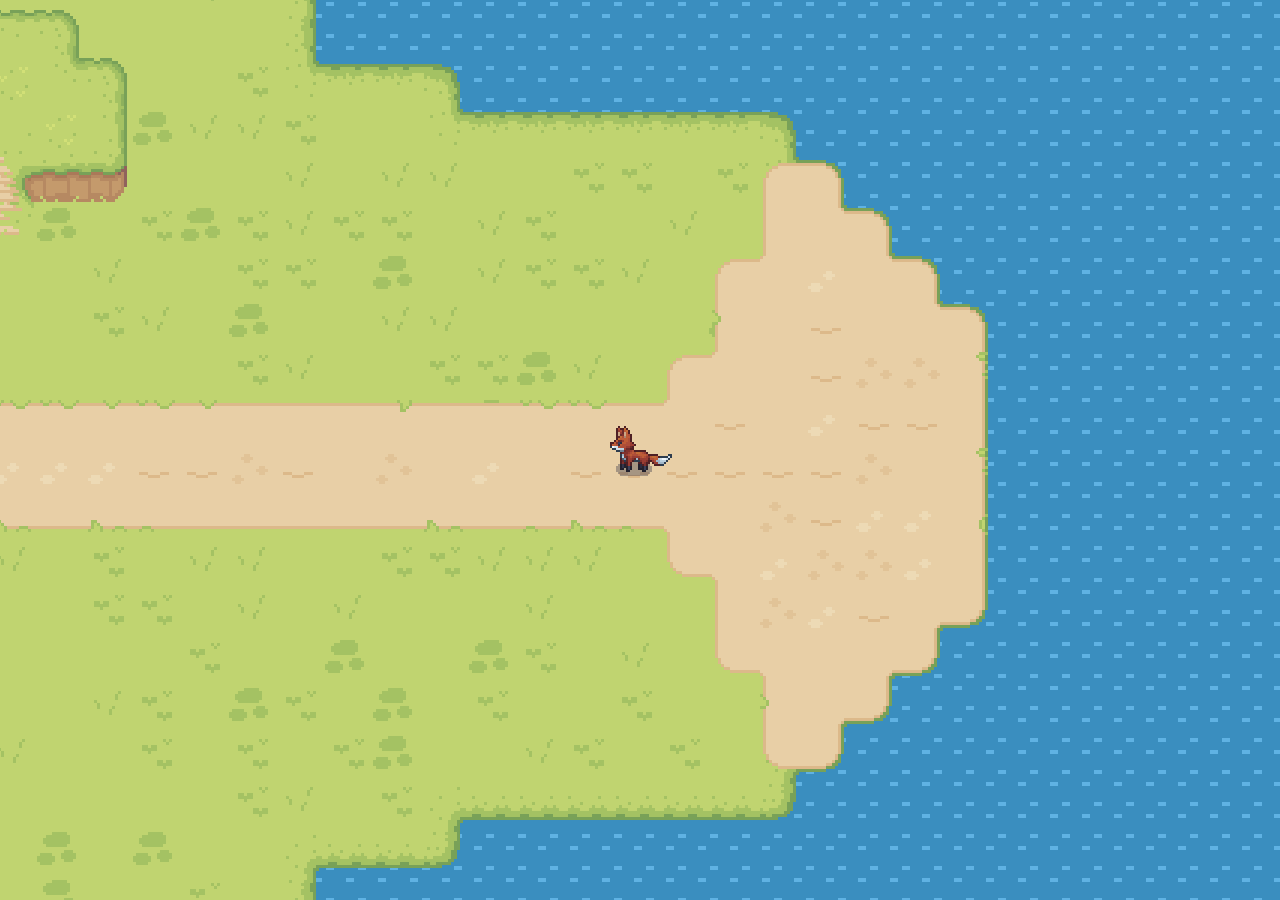
<file: src/index.html>
<!DOCTYPE html>
<html lang="en">
<head>
    <meta charset="UTF-8">
    <meta name="viewport" content="width=device-width, initial-scale=1.0, maximum-scale=1.0, user-scalable=no">
    <title>Springs Hideaway</title>
    <style>
        body { 
            margin: 0; 
            padding: 0;
            overflow: hidden; 
            background: #a8ca58; 
            touch-action: none; /* stop the annoying pull-to-refresh */
        }
        canvas { display: block; image-rendering: pixelated; }
    </style>
</head>
<body>
    <canvas id="game"></canvas>

    <script>
        const canvas = document.getElementById('game');
        const ctx = canvas.getContext('2d');

        // simple settings
        const size = 48;
        const scale = 1;
        
        let camX = 0;
        let camY = 0;
        let zoom = 1; 

        // map stuff
        let map = null;
        let layers = [];
        const tileset = new Image();
        tileset.src = './tiles/tiles.png';

        // player sprite sheets
        const walkImg = new Image(); walkImg.src = './sprites/foxWalk.png';
        const idleImg = new Image(); idleImg.src = './sprites/foxIdle.png';
        const runImg  = new Image(); runImg.src  = './sprites/foxRun.png';

        const fox = {
            x: 4158, // starting pos
            y: 1448,
            vx: 0,
            vy: 0,
            speed: 2,
            runSpeed: 4,
            dir: 2,
            frame: 0,
            animTick: 0,
            targetX: null,
            targetY: null,
            isMoving: false,
            isRunning: false
        };

        const input = {};
        window.onkeydown = e => input[e.key] = true;
        window.onkeyup = e => input[e.key] = false;

        // water texture hack
        const waterBuffer = document.createElement('canvas');
        waterBuffer.width = 32;
        waterBuffer.height = 32;
        const wCtx = waterBuffer.getContext('2d');

        function handleClick(e) {
            const rect = canvas.getBoundingClientRect();
            const mouseX = (e.clientX || e.touches[0].clientX) - rect.left;
            const mouseY = (e.clientY || e.touches[0].clientY) - rect.top;

            fox.targetX = (mouseX / zoom) + camX;
            fox.targetY = (mouseY / zoom) + camY;
        }

        canvas.addEventListener('mousedown', handleClick);
        canvas.addEventListener('mousemove', e => { if(e.buttons === 1) handleClick(e) });
        canvas.addEventListener('touchstart', e => { e.preventDefault(); handleClick(e) }, {passive: false});
        canvas.addEventListener('touchmove', e => { e.preventDefault(); handleClick(e) }, {passive: false});

        // load map and start
        fetch('./map.json').then(r => r.json()).then(data => {
            map = data;
            layers = data.layers;
            
            // init canvas
            canvas.width = window.innerWidth;
            canvas.height = window.innerHeight;
            
            window.requestAnimationFrame(loop);
        });

        window.onresize = () => {
            canvas.width = window.innerWidth;
            canvas.height = window.innerHeight;
        };

        function getTile(tx, ty) {
            if (tx < 0 || ty < 0 || tx >= map.mapWidth || ty >= map.mapHeight) return true;

            const walls = ['Hills', 'Layer_3', 'Layer_4'];
            let foundAny = false;

            for (let i = 0; i < layers.length; i++) {
                const l = layers[i];
                if (!l.tiles) continue;
                
                // brute force search - maybe optimize later?
                const t = l.tiles.find(tile => tile.x === tx && tile.y === ty);
                if (t) {
                    if (walls.includes(l.name)) return true;
                    foundAny = true;
                }
            }
            return !foundAny; // if nothing is there, it's a hole/solid
        }

        function checkHit(px, py) {
            const bx = 12; // box size
            const by = 8;
            const ox = 0; 
            const oy = 16;

            const tx = Math.floor((px + ox) / size);
            const ty = Math.floor((py + oy) / size);

            // check corners
            if (getTile(Math.floor((px-bx)/size), Math.floor((py+oy-by)/size))) return true;
            if (getTile(Math.floor((px+bx)/size), Math.floor((py+oy-by)/size))) return true;
            if (getTile(Math.floor((px-bx)/size), Math.floor((py+oy+by)/size))) return true;
            if (getTile(Math.floor((px+bx)/size), Math.floor((py+oy+by)/size))) return true;

            return false;
        }

        function update() {
            fox.isMoving = false;
            fox.isRunning = input['Shift'] ? true : false;
            let s = fox.isRunning ? fox.runSpeed : fox.speed;

            // keyboard kills touch target
            if (input['w'] || input['s'] || input['a'] || input['d'] || input['ArrowUp'] || input['ArrowDown'] || input['ArrowLeft'] || input['ArrowRight']) {
                fox.targetX = null;
                fox.targetY = null;
            }

            let dx = 0, dy = 0;
            if (input['w'] || input['ArrowUp']) { dy -= s; fox.dir = 1; fox.isMoving = true; }
            if (input['s'] || input['ArrowDown']) { dy += s; fox.dir = 0; fox.isMoving = true; }
            if (input['a'] || input['ArrowLeft']) { dx -= s; fox.dir = 2; fox.isMoving = true; }
            if (input['d'] || input['ArrowRight']) { dx += s; fox.dir = 3; fox.isMoving = true; }

            // click to move logic
            if (fox.targetX !== null && !fox.isMoving) {
                const dist = Math.hypot(fox.targetX - fox.x, fox.targetY - fox.y);
                if (dist > 100) fox.isRunning = true;
                s = fox.isRunning ? fox.runSpeed : fox.speed;

                if (dist > s) {
                    dx = ((fox.targetX - fox.x) / dist) * s;
                    dy = ((fox.targetY - fox.y) / dist) * s;
                    fox.isMoving = true;
                    fox.dir = Math.abs(fox.targetX - fox.x) > Math.abs(fox.targetY - fox.y) ? (fox.targetX > fox.x ? 3 : 2) : (fox.targetY > fox.y ? 0 : 1);
                } else {
                    fox.x = fox.targetX; fox.y = fox.targetY;
                    fox.targetX = null; fox.targetY = null;
                }
            }

            // apply movement with basic slide collision
            if (fox.isMoving) {
                if (!checkHit(fox.x + dx, fox.y)) fox.x += dx; else fox.targetX = null;
                if (!checkHit(fox.x, fox.y + dy)) fox.y += dy; else fox.targetY = null;
            }

            // animate
            fox.animTick++;
            if (fox.animTick >= 10) {
                fox.animTick = 0;
                let max = 4; // idle
                if (fox.isMoving) max = fox.isRunning ? 6 : 6;
                fox.frame = (fox.frame + 1) % max;
            }
        }

        function draw() {
            ctx.clearRect(0, 0, canvas.width, canvas.height);

            camX = Math.floor(fox.x - (canvas.width / 2) / zoom);
            camY = Math.floor(fox.y - (canvas.height / 2) / zoom);

            ctx.save();
            ctx.scale(zoom, zoom);
            ctx.translate(-camX, -camY);

            // draw water background
            wCtx.fillStyle = '#3a8ebf';
            wCtx.fillRect(0,0,32,32);
            wCtx.fillStyle = '#5fb2e3';
            let wave = Math.sin(Date.now()/400)*4;
            wCtx.fillRect(8+wave, 8, 8, 4);
            wCtx.fillRect(20-wave, 20, 8, 4);
            
            ctx.fillStyle = ctx.createPattern(waterBuffer, 'repeat');
            ctx.fillRect(camX-50, camY-50, (canvas.width/zoom)+100, (canvas.height/zoom)+100);

            // render map
            const cols = tileset.width / size;
            for (let j = layers.length - 1; j >= 0; j--) {
                const l = layers[j];
                if (!l.tiles) continue;
                for (let i = 0; i < l.tiles.length; i++) {
                    const t = l.tiles[i];
                    const id = parseInt(t.id);
                    ctx.drawImage(tileset, (id % cols)*size, Math.floor(id/cols)*size, size, size, t.x*size, t.y*size, size, size);
                }
            }

            // draw player
            let sheet = idleImg;
            let d = fox.dir;
            if (fox.isMoving) {
                sheet = fox.isRunning ? runImg : walkImg;
                if (fox.isRunning) { // specific swap for run sheet dir
                    if (d === 2) d = 3; else if (d === 3) d = 2;
                }
            }
            ctx.drawImage(sheet, fox.frame * 64, d * 64, 64, 64, Math.floor(fox.x - 32), Math.floor(fox.y - 32), 64, 64);

            ctx.restore();
        }

        function loop() {
            update();
            draw();
            requestAnimationFrame(loop);
        }
    </script>
</body>
</html>
</file>
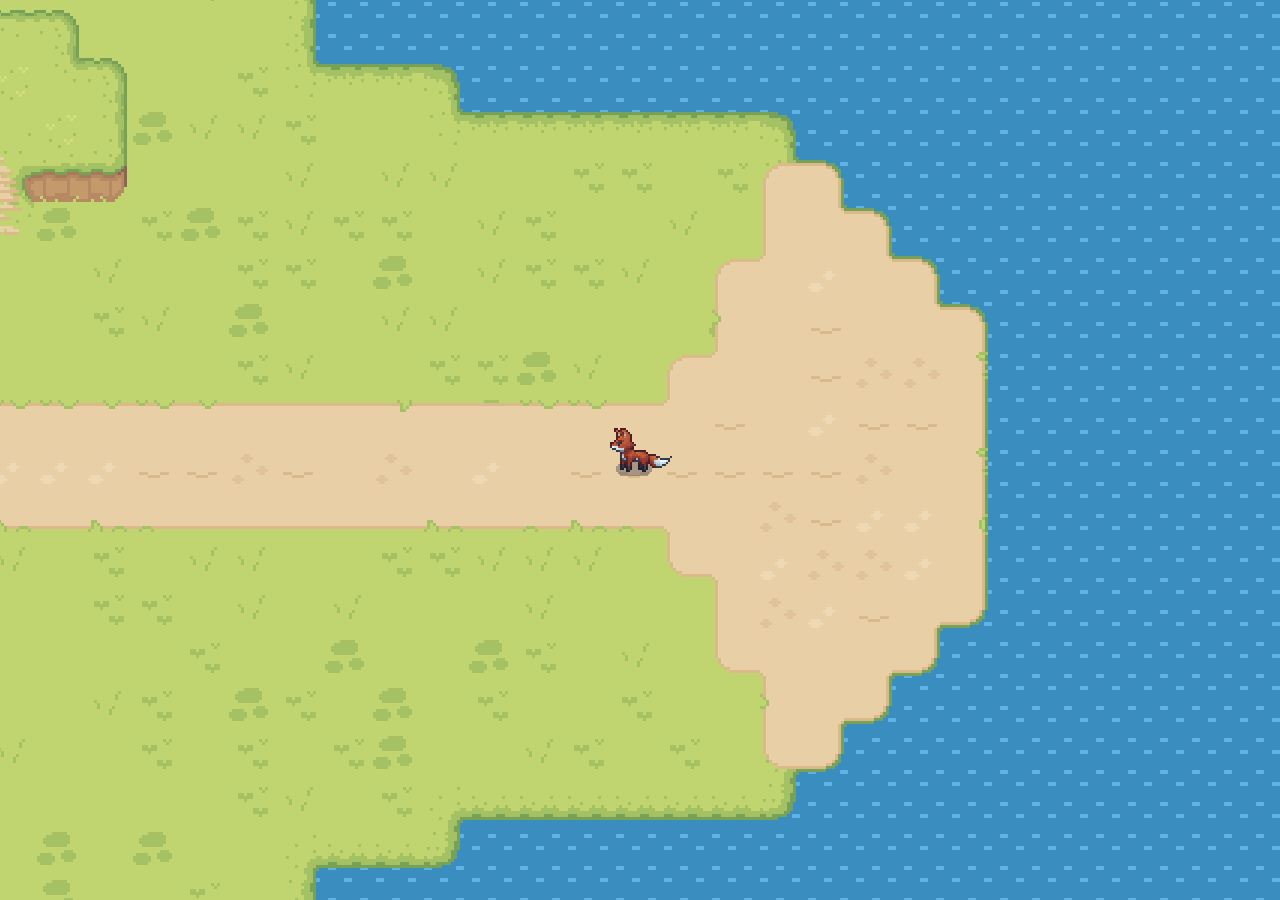
<file: src/game/fox.html>
<!DOCTYPE html>
<html lang="en">
<head>
    <meta charset="UTF-8">
    <meta name="viewport" content="width=device-width, initial-scale=1.0, maximum-scale=1.0, user-scalable=no">
    <title>Springs Hideaway</title>
    <style>
        body { 
            margin: 0; 
            padding: 0;
            overflow: hidden; 
            background: #a8ca58; 
            touch-action: none; /* stop the annoying pull-to-refresh */
        }
        canvas { display: block; image-rendering: pixelated; }
    </style>
</head>
<body>
    <canvas id="game"></canvas>

    <script>
        const canvas = document.getElementById('game');
        const ctx = canvas.getContext('2d');

        // simple settings
        const size = 48;
        const scale = 1;
        
        let camX = 0;
        let camY = 0;
        let zoom = 1; 

        // map stuff
        let map = null;
        let layers = [];
        const tileset = new Image();
        tileset.src = './tiles/tiles.png';

        // player sprite sheets
        const walkImg = new Image(); walkImg.src = './sprites/foxWalk.png';
        const idleImg = new Image(); idleImg.src = './sprites/foxIdle.png';
        const runImg  = new Image(); runImg.src  = './sprites/foxRun.png';

        const fox = {
            x: 4158, // starting pos
            y: 1448,
            vx: 0,
            vy: 0,
            speed: 8,
            runSpeed: 12,
            dir: 2,
            frame: 0,
            animTick: 0,
            targetX: null,
            targetY: null,
            isMoving: false,
            isRunning: false
        };

        const input = {};
        window.onkeydown = e => input[e.key] = true;
        window.onkeyup = e => input[e.key] = false;

        // water texture hack
        const waterBuffer = document.createElement('canvas');
        waterBuffer.width = 32;
        waterBuffer.height = 32;
        const wCtx = waterBuffer.getContext('2d');

        function handleClick(e) {
            const rect = canvas.getBoundingClientRect();
            const mouseX = (e.clientX || e.touches[0].clientX) - rect.left;
            const mouseY = (e.clientY || e.touches[0].clientY) - rect.top;

            fox.targetX = (mouseX / zoom) + camX;
            fox.targetY = (mouseY / zoom) + camY;
        }

        canvas.addEventListener('mousedown', handleClick);
        canvas.addEventListener('mousemove', e => { if(e.buttons === 1) handleClick(e) });
        canvas.addEventListener('touchstart', e => { e.preventDefault(); handleClick(e) }, {passive: false});
        canvas.addEventListener('touchmove', e => { e.preventDefault(); handleClick(e) }, {passive: false});

        // load map and start
        fetch('./map.json').then(r => r.json()).then(data => {
            map = data;
            layers = data.layers;
            
            // init canvas
            canvas.width = window.innerWidth;
            canvas.height = window.innerHeight;
            
            window.requestAnimationFrame(loop);
        });

        window.onresize = () => {
            canvas.width = window.innerWidth;
            canvas.height = window.innerHeight;
        };

        function getTile(tx, ty) {
            if (tx < 0 || ty < 0 || tx >= map.mapWidth || ty >= map.mapHeight) return true;

            const walls = ['Hills', 'Layer_3', 'Layer_4'];
            let foundAny = false;

            for (let i = 0; i < layers.length; i++) {
                const l = layers[i];
                if (!l.tiles) continue;
                
                // brute force search - maybe optimize later?
                const t = l.tiles.find(tile => tile.x === tx && tile.y === ty);
                if (t) {
                    if (walls.includes(l.name)) return true;
                    foundAny = true;
                }
            }
            return !foundAny; // if nothing is there, it's a hole/solid
        }

        function checkHit(px, py) {
            const bx = 12; // box size
            const by = 8;
            const ox = 0; 
            const oy = 16;

            const tx = Math.floor((px + ox) / size);
            const ty = Math.floor((py + oy) / size);

            // check corners
            if (getTile(Math.floor((px-bx)/size), Math.floor((py+oy-by)/size))) return true;
            if (getTile(Math.floor((px+bx)/size), Math.floor((py+oy-by)/size))) return true;
            if (getTile(Math.floor((px-bx)/size), Math.floor((py+oy+by)/size))) return true;
            if (getTile(Math.floor((px+bx)/size), Math.floor((py+oy+by)/size))) return true;

            return false;
        }

        function update() {
            fox.isMoving = false;
            fox.isRunning = input['Shift'] ? true : false;
            let s = fox.isRunning ? fox.runSpeed : fox.speed;

            // keyboard kills touch target
            if (input['w'] || input['s'] || input['a'] || input['d'] || input['ArrowUp'] || input['ArrowDown'] || input['ArrowLeft'] || input['ArrowRight']) {
                fox.targetX = null;
                fox.targetY = null;
            }

            let dx = 0, dy = 0;
            if (input['w'] || input['ArrowUp']) { dy -= s; fox.dir = 1; fox.isMoving = true; }
            if (input['s'] || input['ArrowDown']) { dy += s; fox.dir = 0; fox.isMoving = true; }
            if (input['a'] || input['ArrowLeft']) { dx -= s; fox.dir = 2; fox.isMoving = true; }
            if (input['d'] || input['ArrowRight']) { dx += s; fox.dir = 3; fox.isMoving = true; }

            // click to move logic
            if (fox.targetX !== null && !fox.isMoving) {
                const dist = Math.hypot(fox.targetX - fox.x, fox.targetY - fox.y);
                if (dist > 100) fox.isRunning = true;
                s = fox.isRunning ? fox.runSpeed : fox.speed;

                if (dist > s) {
                    dx = ((fox.targetX - fox.x) / dist) * s;
                    dy = ((fox.targetY - fox.y) / dist) * s;
                    fox.isMoving = true;
                    fox.dir = Math.abs(fox.targetX - fox.x) > Math.abs(fox.targetY - fox.y) ? (fox.targetX > fox.x ? 3 : 2) : (fox.targetY > fox.y ? 0 : 1);
                } else {
                    fox.x = fox.targetX; fox.y = fox.targetY;
                    fox.targetX = null; fox.targetY = null;
                }
            }

            // apply movement with basic slide collision
            if (fox.isMoving) {
                if (!checkHit(fox.x + dx, fox.y)) fox.x += dx; else fox.targetX = null;
                if (!checkHit(fox.x, fox.y + dy)) fox.y += dy; else fox.targetY = null;
            }

            // animate
            fox.animTick++;
            if (fox.animTick >= 10) {
                fox.animTick = 0;
                let max = 4; // idle
                if (fox.isMoving) max = fox.isRunning ? 6 : 6;
                fox.frame = (fox.frame + 1) % max;
            }
        }

        function draw() {
            ctx.clearRect(0, 0, canvas.width, canvas.height);

            camX = Math.floor(fox.x - (canvas.width / 2) / zoom);
            camY = Math.floor(fox.y - (canvas.height / 2) / zoom);

            ctx.save();
            ctx.scale(zoom, zoom);
            ctx.translate(-camX, -camY);

            // draw water background
            wCtx.fillStyle = '#3a8ebf';
            wCtx.fillRect(0,0,32,32);
            wCtx.fillStyle = '#5fb2e3';
            let wave = Math.sin(Date.now()/400)*4;
            wCtx.fillRect(8+wave, 8, 8, 4);
            wCtx.fillRect(20-wave, 20, 8, 4);
            
            ctx.fillStyle = ctx.createPattern(waterBuffer, 'repeat');
            ctx.fillRect(camX-50, camY-50, (canvas.width/zoom)+100, (canvas.height/zoom)+100);

            // render map
            const cols = tileset.width / size;
            for (let j = layers.length - 1; j >= 0; j--) {
                const l = layers[j];
                if (!l.tiles) continue;
                for (let i = 0; i < l.tiles.length; i++) {
                    const t = l.tiles[i];
                    const id = parseInt(t.id);
                    ctx.drawImage(tileset, (id % cols)*size, Math.floor(id/cols)*size, size, size, t.x*size, t.y*size, size, size);
                }
            }

            // draw player
            let sheet = idleImg;
            let d = fox.dir;
            if (fox.isMoving) {
                sheet = fox.isRunning ? runImg : walkImg;
                if (fox.isRunning) { // specific swap for run sheet dir
                    if (d === 2) d = 3; else if (d === 3) d = 2;
                }
            }
            ctx.drawImage(sheet, fox.frame * 64, d * 64, 64, 64, Math.floor(fox.x - 32), Math.floor(fox.y - 32), 64, 64);

            ctx.restore();
        }

        function loop() {
            update();
            draw();
            requestAnimationFrame(loop);
        }
    </script>
</body>
</html>
</file>
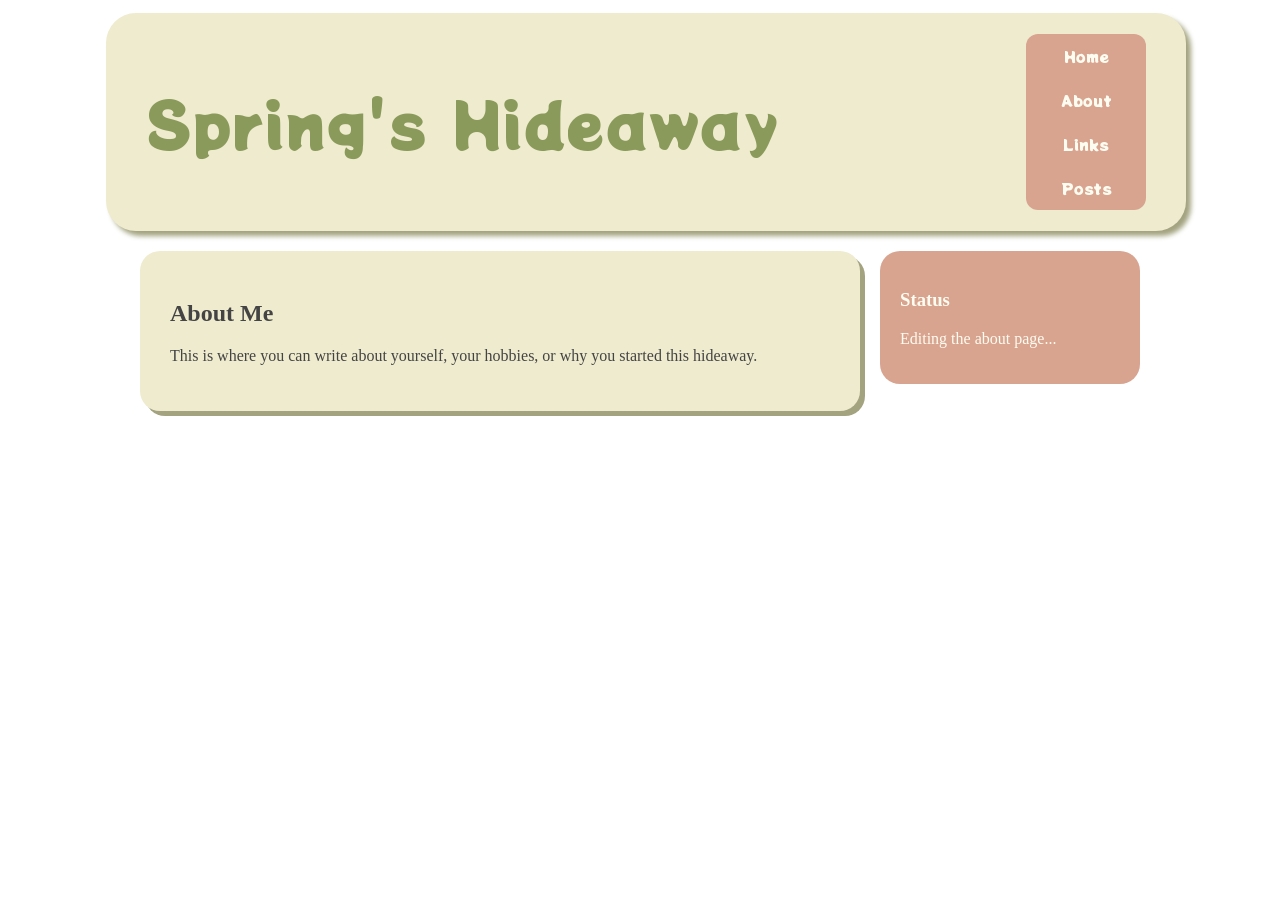
<file: src/pages/about.html>
<!DOCTYPE html>
<html lang="en">
<head>
    <meta charset="UTF-8">
    <meta name="viewport" content="width=device-width, initial-scale=1.0">
    <meta name="view-transition" content="same-origin">
    <title>Spring's Hideaway - About</title>
    <link rel="stylesheet" href="../style.css">
    <style>
        @import url('https://fonts.googleapis.com/css2?family=Potta+One&display=swap');
    </style>
</head>
<body>
    <div class="container">
        <header>
            <h1 class="center-text">Spring's Hideaway</h1>
            <nav class="navbar">
                <a href="../index.html">Home</a>
                <a href="./about.html">About</a>
                <a href="./links.html">Links</a>
                <a href="./nav-posts.html">Posts</a>
            </nav>
        </header>
    </div>

    <main class="content-box">
        <section class="main-column">
            <h2>About Me</h2> 
            <p>
                This is where you can write about yourself, your hobbies, or why you started this hideaway.
            </p>
        </section>

        <aside id="sidebar" class="side-profile">
            <h3>Status</h3>
            <p>Editing the about page...</p>
        </aside>
    </main>

<script>
  /* Keep the same sunset script here so the theme follows you across pages */
  async function setLocalTheme() {
    const lat = 51.048615;
    const lng = -114.070847;
    try {
      const response = await fetch(`https://api.sunrise-sunset.org/json?lat=${lat}&lng=${lng}&formatted=0`);
      const data = await response.json();
      const now = new Date();
      const sunrise = new Date(data.results.sunrise);
      const sunset = new Date(data.results.sunset);
      const isDarkTheme = now >= sunset || now < sunrise;
      const themeValue = isDarkTheme ? 'dark' : 'light';

      if (document.documentElement.getAttribute('data-theme') !== themeValue) {
          if (document.startViewTransition) {
              document.startViewTransition(() => {
                  document.documentElement.setAttribute('data-theme', themeValue);
              });
          } else {
              document.documentElement.setAttribute('data-theme', themeValue);
          }
      }
    } catch (e) { console.error(e); }
  }
  setLocalTheme();
  setInterval(setLocalTheme, 900000);
</script>
</body>
</html>
</file>
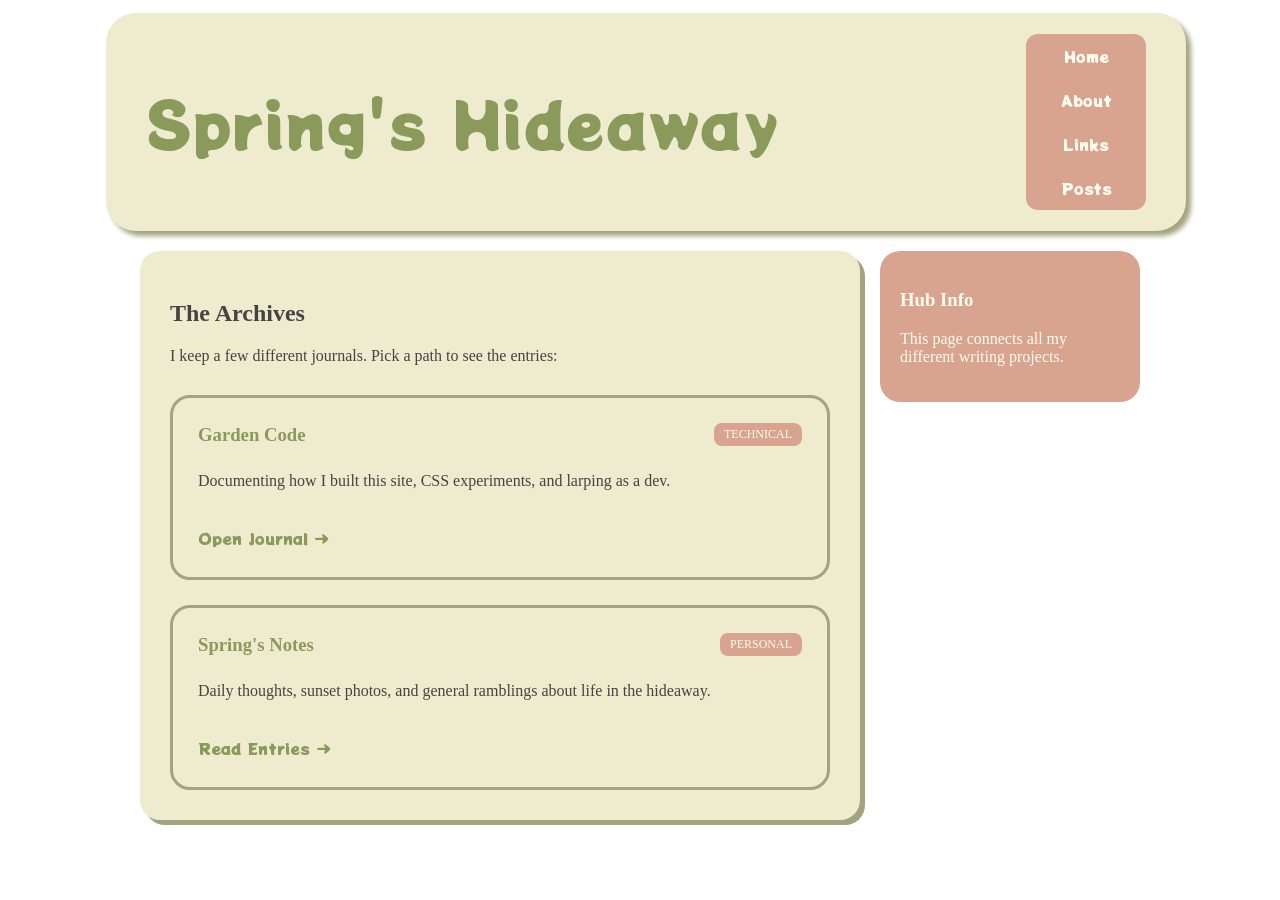
<file: src/pages/nav-posts.html>
<!DOCTYPE html>
<html lang="en">
<head>
    <meta charset="UTF-8">
    <meta name="viewport" content="width=device-width, initial-scale=1.0">
    <meta name="view-transition" content="same-origin">
    <title>Spring's Hideaway</title>
    <link rel="stylesheet" href="../style.css">
    <style>
        @import url('https://fonts.googleapis.com/css2?family=Potta+One&display=swap');
    </style>
</head>
<body>
    <div class="container">
        <header>
            <h1 class="center-text">Spring's Hideaway</h1>
            <nav class="navbar">
                <a href="../index.html">Home</a>
                <a href="./about.html">About</a>
                <a href="./links.html">Links</a>
                <a href="./nav-posts.html">Posts</a>
            </nav>
        </header>
    </div>
    <main class="content-box">
    <section class="main-column">
        <h2>The Archives</h2>
        <p>I keep a few different journals. Pick a path to see the entries:</p>

        <div class="blog-directory">
            <article class="blog-card">
                <div class="blog-meta">
                    <h3>Garden Code</h3>
                    <span class="tag">Technical</span>
                </div>
                <p>Documenting how I built this site, CSS experiments, and larping as a dev.</p>
                <a href="./blog-tech.html" class="blog-link">Open Journal →</a>
            </article>

            <article class="blog-card">
                <div class="blog-meta">
                    <h3>Spring's Notes</h3>
                    <span class="tag">Personal</span>
                </div>
                <p>Daily thoughts, sunset photos, and general ramblings about life in the hideaway.</p>
                <a href="./blog-personal.html" class="blog-link">Read Entries →</a>
            </article>
        </div>
    </section>

    <aside id="sidebar" class="side-profile">
        <h3>Hub Info</h3>
        <p>This page connects all my different writing projects.</p>
    </aside>
</main>
</body>
</html>
</file>
<file: src/style.css>
:root {
  /* Day Palette */
  --bg-color: white;
  --header-bg: #EFEBCE;
  --title-color: #8A9A5B;
  --nav-bg: #D8A48F;
  --nav-text: #FDFCF0;
  --nav-hover: #D6CE93;
  --shadow-color: #A3A380;
}

[data-theme="dark"] {
  /* Twilight Palette */
  --bg-color: #2f2d3b;
  --header-bg: #424572;
  --title-color: #9389bd;
  --nav-bg: #5e4d9b;
  --nav-text: #cfcad1;
  --nav-hover: #9389bd;
  --shadow-color: #1a1921;
}

body {
  background-color: var(--bg-color);
  transition: background-color 0.5s ease;
  margin: 0; 
}

.container {
  display: flex;
  justify-content: center;
  width: 100%;
}

header {
  background-color: var(--header-bg);
  text-align: center;
  padding: 20px 40px;
  border-radius: 30px;
  box-shadow: 5px 5px 5px var(--shadow-color);
  display: flex;
  justify-content: space-between;
  align-items: center;
  margin-top: 1%;
  margin-left: 1%;
  gap: 30px;
  width: 80%; 
  max-width: 1000px;
  transition: background-color 0.5s ease, box-shadow 0.5s ease;
}

.potta-one-regular {
  font-family: "Potta One", system-ui;
  font-weight: 400;
  font-style: normal;
}

h1 {
  font-size: 64px; 
  font-family: "Potta One", system-ui;
  font-weight: 400;
  font-style: normal;
  color: var(--title-color);
  transition: color 0.5s ease;
}

@keyframes expand {
  from { transform: scale(0); }
  to { transform: scale(1) }
}

.navbar {
  background-color: var(--nav-bg);
  font-family: "Potta One", system-ui;
  border-radius: 12px;
  display: flex;
  flex-direction: column; 
  min-width: 120px;
  overflow: hidden; 
  transition: background-color 0.5s ease;
  animation: expand 0.5s ease-out forwards;
  transform-origin: center;
}

.navbar a {
  font-size: 16px;
  color: var(--nav-text);
  padding: 10px 20px;
  text-decoration: none;
  transition: 0.3s;
}

.navbar a:hover {
  background-color: var(--nav-hover);
  color: var(--bg-color);
}

.content-box {
  display: flex;
  margin: 20px auto;
  width: 80%;
  max-width: 1000px; 
  gap: 20px;
}

.main-column {
  flex: 3;
  background-color: var(--header-bg); 
  padding: 30px;
  border-radius: 20px;
  box-shadow: 5px 5px 0px var(--shadow-color); 
  color: #444; 
}

.side-profile {
  flex: 1;
  background-color: var(--nav-bg);
  padding: 20px;
  border-radius: 20px;
  color: var(--nav-text);
  height: fit-content;
}


[data-theme="dark"] .main-column {
  color: var(--nav-text);
}

.blog-directory {
  display: grid;
  grid-template-columns: 1fr; /* Stacks them vertically */
  gap: 25px;
  margin-top: 30px;
}

.blog-card {
  background-color: var(--header-bg);
  border: 3px solid var(--shadow-color);
  padding: 25px;
  border-radius: 20px;
  display: flex;
  flex-direction: column;
  gap: 10px;
  transition: transform 0.2s ease;
}

.blog-card:hover {
  transform: translateY(-3px);
}

.blog-meta {
  display: flex;
  justify-content: space-between;
  align-items: center;
}

.blog-card h3 {
  margin: 0;
  color: var(--title-color);
}

.tag {
  font-size: 12px;
  background-color: var(--nav-bg);
  color: var(--nav-text);
  padding: 4px 10px;
  border-radius: 8px;
  text-transform: uppercase;
}

.blog-link {
  align-self: flex-start;
  margin-top: 10px;
  color: var(--title-color);
  font-family: "Potta One", system-ui;
  text-decoration: none;
  border-bottom: 2px solid transparent;
  transition: 0.2s;
}

.blog-link:hover {
  border-bottom: 2px solid var(--title-color);
}

@media screen and (max-width: 768px) {

  .content-box {
    flex-direction: column;
    width: 95%;
  }

  .container {
    padding: 10px;
  }

  header {
    flex-direction: column;
    width: auto;
    margin: 20px auto;
    padding: 20px;
    gap: 15px;
  }

  h1 {
    font-size: 36px;
    margin: 0;
  }

  .navbar {
    flex-direction: row;
    flex-wrap: wrap;
    justify-content: center;
    width: 100%;
    border-radius: 10px;
  }

  .navbar a {
    min-width: auto;
    flex: 1;
    padding: 10px 5px;
    font-size: 14px;
    text-align: center;
  }
}
</file>
